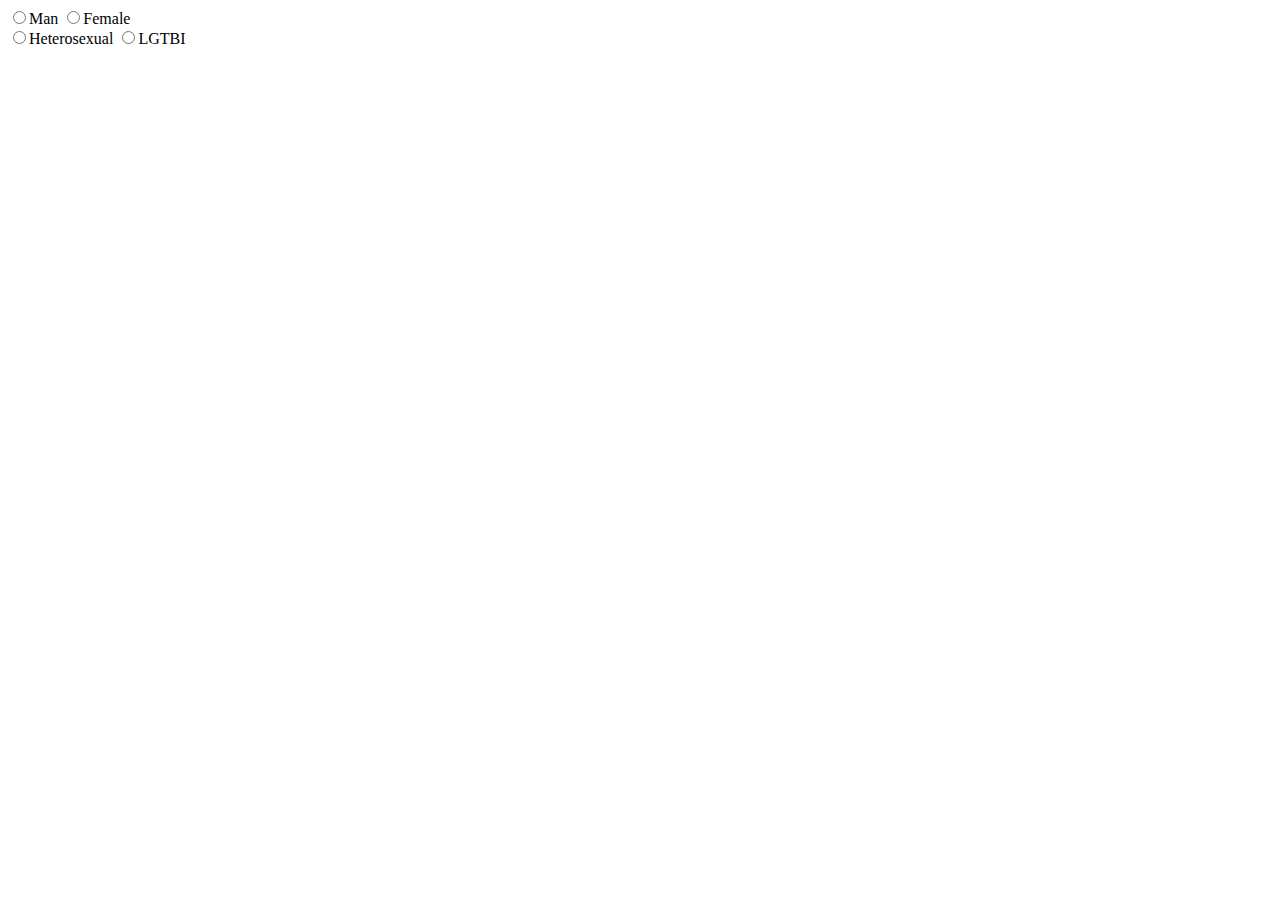
<file: exercises/03-Type-Radio/index.html>
<!DOCTYPE html>
<html>
	<head>
		<meta charset="utf-8" />
		<meta name="viewport" content="width=device-width" />
		<title>4Geeks Academy</title>
	</head>

	<body>
		<form>
			<!-- your code here -->
			<input type="radio" name="gender" value="Man" />Man <input type="radio" name="gender" value="Female" />Female
			<br />
			<input type="radio" name="sex-oriental" value="Heterosexual" />Heterosexual <input type="radio" name="sex-oriental" value="LGTBI" />LGTBI
		</form>
	</body>
</html>
</file>
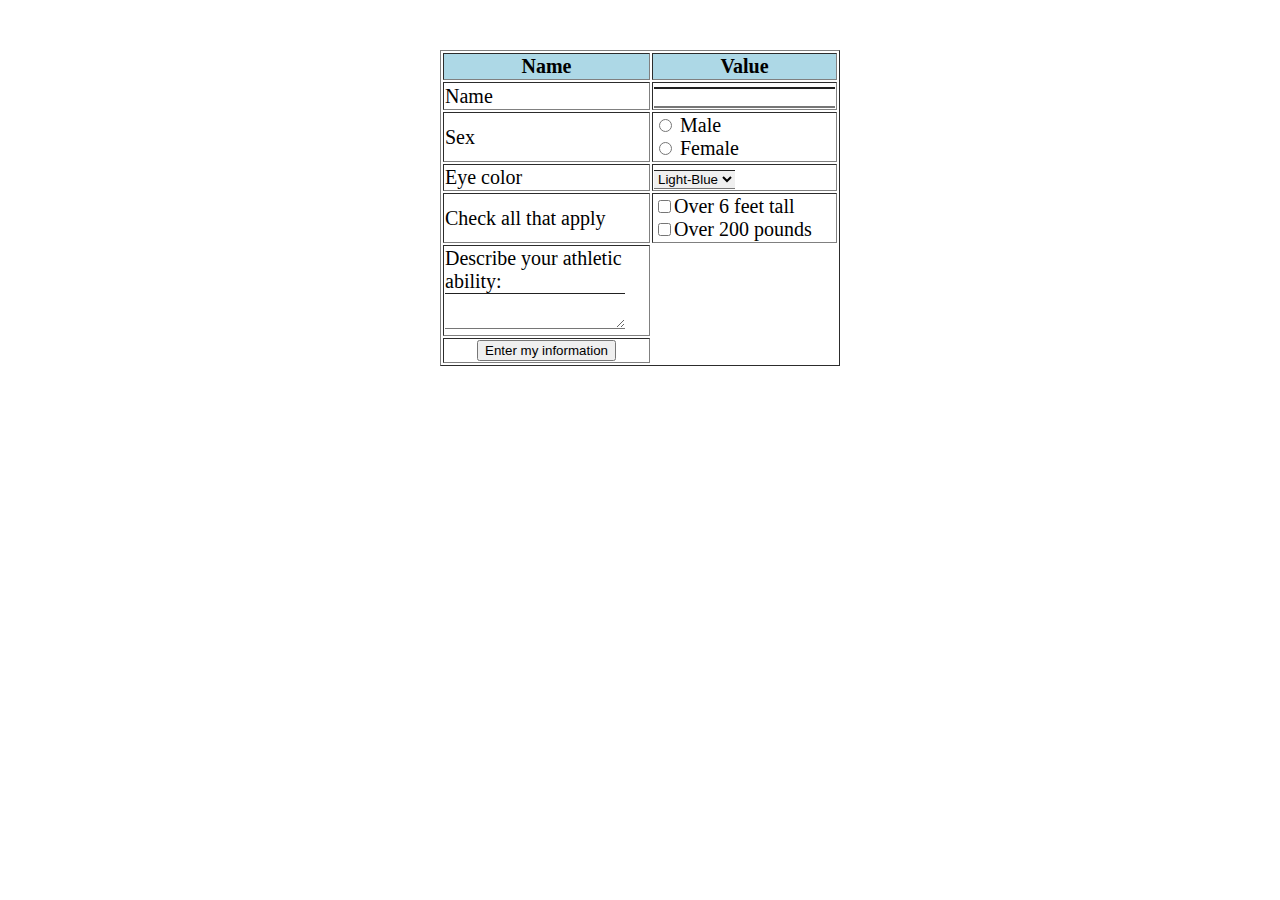
<file: exercises/04-Replicate-simple-form/index.html>
<!DOCTYPE html>
<html>
	<head>
		<meta charset="utf-8" />
		<meta name="viewport" content="width=device-width" />
		<link rel="stylesheet" href="style.css" />
		<title>Replicate-simple-form</title>
	</head>

	<body>
		<form>
			<!-- your code here -->
			<table class="pasosform" border>
				<thead>
					<tr id="title">
						<th scope="col">Name</th>
						<th scope="col">Value</th>
					</tr>
				</thead>
				<tbody>
					<tr>
						<td scope="row">Name</td>
						<td><input id="border-style" name="Name" type="text" value="" /></td>
					</tr>
					<tr>
						<td scope="row">Sex</td>
						<td>
							<input type="radio" /> Male <br />
							<input type="radio" /> Female
						</td>
					</tr>
					<tr>
						<td scope="row">Eye color</td>
						<td>
							<select id="border-style" name="color" />
							<option value="light-blue">Light-Blue</option>
							<option value="yellow">Yellow</option>
							<option value="brown">Brown</option>
							<option value="black">Black</option>
							<select />
						</td>
					</tr>
					<tr>
						<td scope="row">Check all that apply</td>
						<td>
							<input type="checkbox" name="body" class="box" />Over 6 feet tall<br />
							<input type="checkbox" name="body" class="box" />Over 200 pounds
						</td>
					</tr>
					<tr id="textAr">
						<td scope="row">
							Describe your athletic ability: <br />
							<textarea id="border-style" name="describe"></textarea>
						</td>
					</tr>
					<tr>
						<td id="contButton" scope="row" class="btn"><button>Enter my information</button></td>
					</tr>
				</tbody>
			</table>
		</form>
	</body>
</html>
</file>
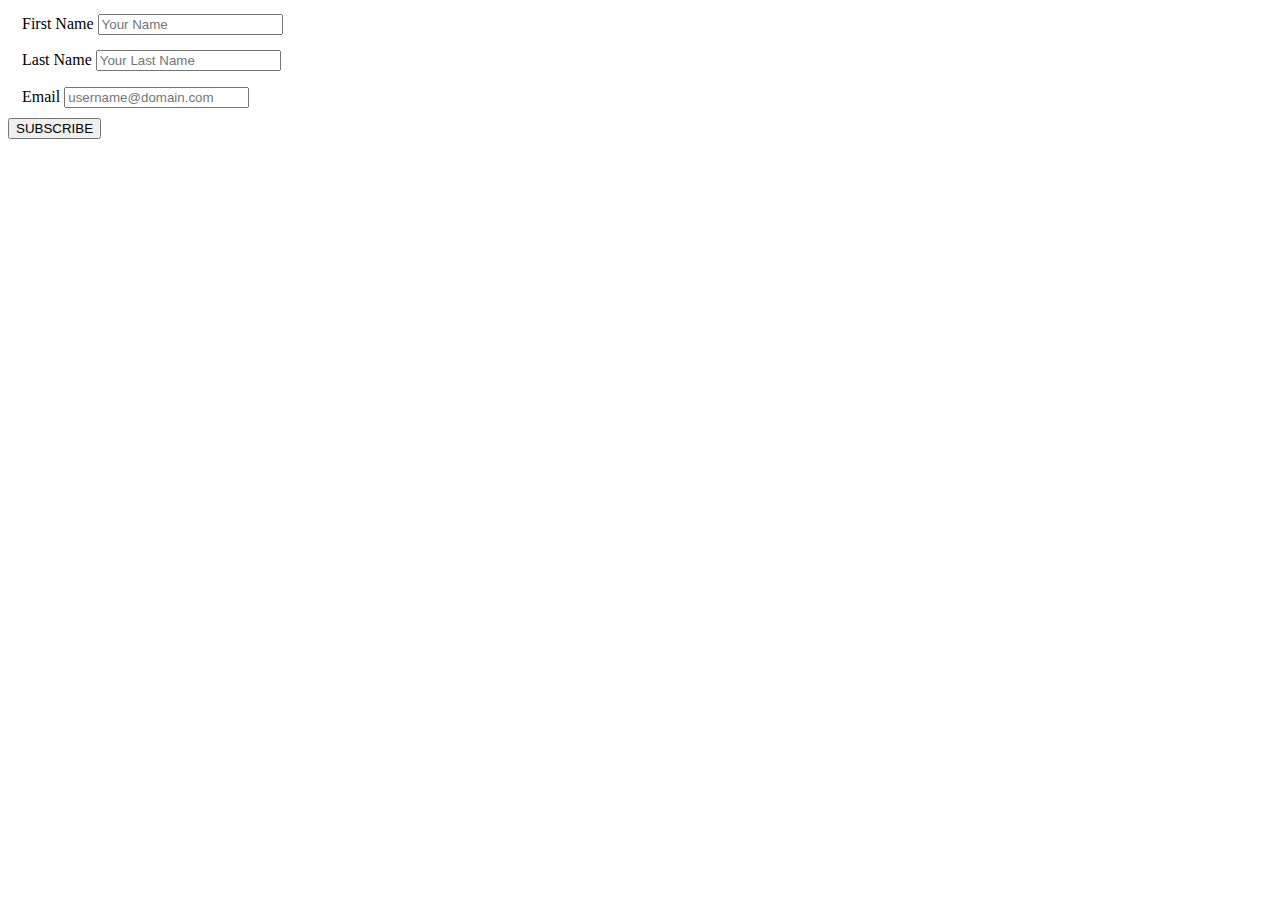
<file: exercises/05-GET-vs-POST/index.html>
<!DOCTYPE html>
<html>
	<head>
		<meta charset="utf-8" />
		<meta name="viewport" content="width=device-width" />
		<link rel="stylesheet" href="style.css" />
		<title>4Geeks Academy</title>
	</head>
	<body>
		<!-- form action="#" method="get" target="_parent" Cambio al metodo POST-->
		<form action="#" method="post" target="_parent">
			<fieldset>
				<label for="firstname">First Name</label>
				<input type="Text" name="firstname" placeholder="Your Name" />
			</fieldset>
			<fieldset>
				<label for="lastname">Last Name</label>
				<input type="Text" name="lastname" placeholder="Your Last Name" />
			</fieldset>
			<fieldset>
				<label for="email">Email</label>
				<input type="Text" name="email" placeholder="username@domain.com" />
			</fieldset>
			<input type="submit" value="SUBSCRIBE" />
		</form>
	</body>
</html>
</file>
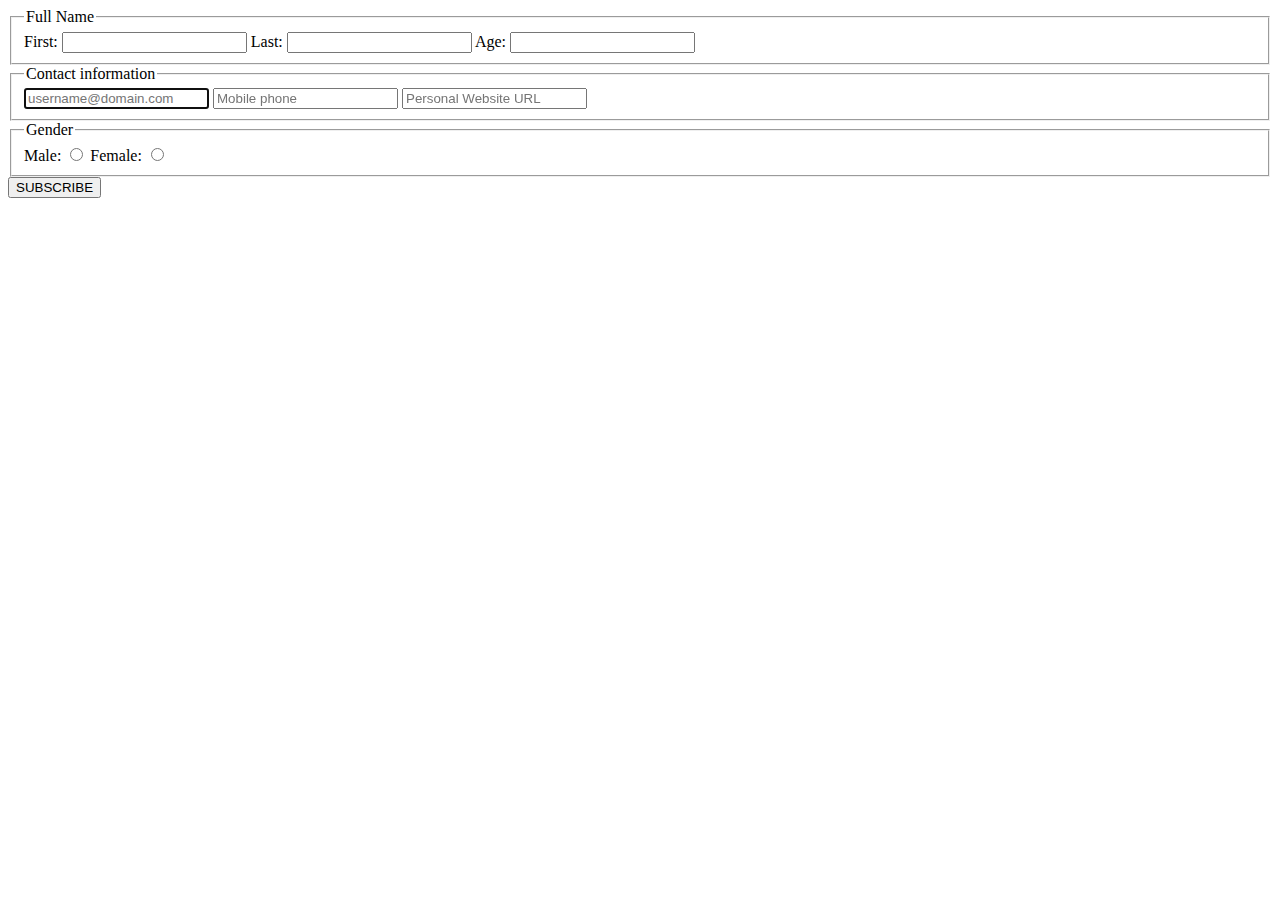
<file: exercises/07-HTML-five-forms/index.html>
<!DOCTYPE html>
<html>
	<head>
		<meta charset="utf-8" />
		<meta name="viewport" content="width=device-width" />
		<title>4Geeks Academy</title>
	</head>
	<body>
		<form action="#" method="get" target="_parent">
			<fieldset>
				<legend>Full Name</legend>
				<label for="firstname">First:</label>
				<input type="Text" name="firstname" />
				<label for="lastname">Last:</label>
				<input type="Text" name="lastname" />
				<label for="lastname">Age:</label>
				<input type="Text" name="age" />
			</fieldset>
			<fieldset>
				<legend>Contact information</legend>
				<input type="email" name="email" required autofocus placeholder="username@domain.com" />
				<input type="tel" name="phone" placeholder="Mobile phone" />
				<input type="url" name="website" placeholder="Personal Website URL" />
			</fieldset>
			<fieldset>
				<legend>Gender</legend>
				<label for="gender">Male:</label>
				<input type="radio" name="gender" value="male" />
				<label for="gender">Female:</label>
				<input type="radio" name="gender" value="female" />
			</fieldset>
			<input type="submit" value="SUBSCRIBE" />
		</form>
	</body>
</html>
</file>
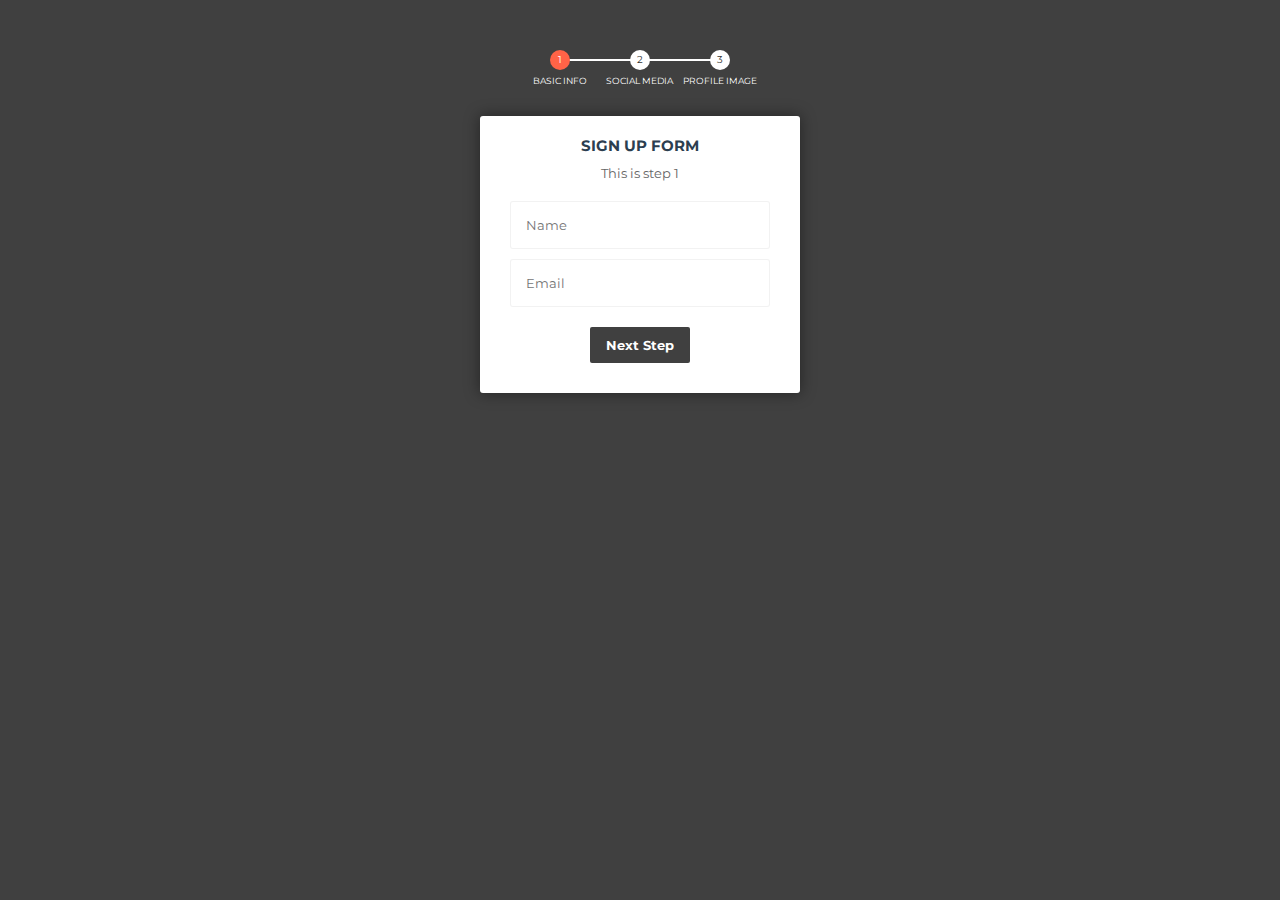
<file: exercises/08-Style-without-id-class/index.html>
<!DOCTYPE html>
<html>
	<head>
		<meta charset="utf-8" />
		<meta name="viewport" content="width=device-width" />
		<title>repl.it</title>
		<link rel="stylesheet" href="style.css" />
	</head>
	<body>
		<!-- multistep form -->
		<form class="pasosform" method="post">
			<!-- progressbar -->
			<ul class="avancebar">
				<li class="activepass">Basic Info</li>
				<li>Social Media</li>
				<li>Profile Image</li>
			</ul>
			<!-- fieldsets -->
			<fieldset data-check-id="2">
				<h2 class="fs-title">Sign Up Form</h2>
				<h3 class="fs-subtitle">This is step 1</h3>
				<input name="name" placeholder="Name" />
				<input type="email" name="email" placeholder="Email" />
				<input type="button" name="next" class="next action-button" value="Next Step" />
			</fieldset>
		</form>
	</body>
</html>
</file>
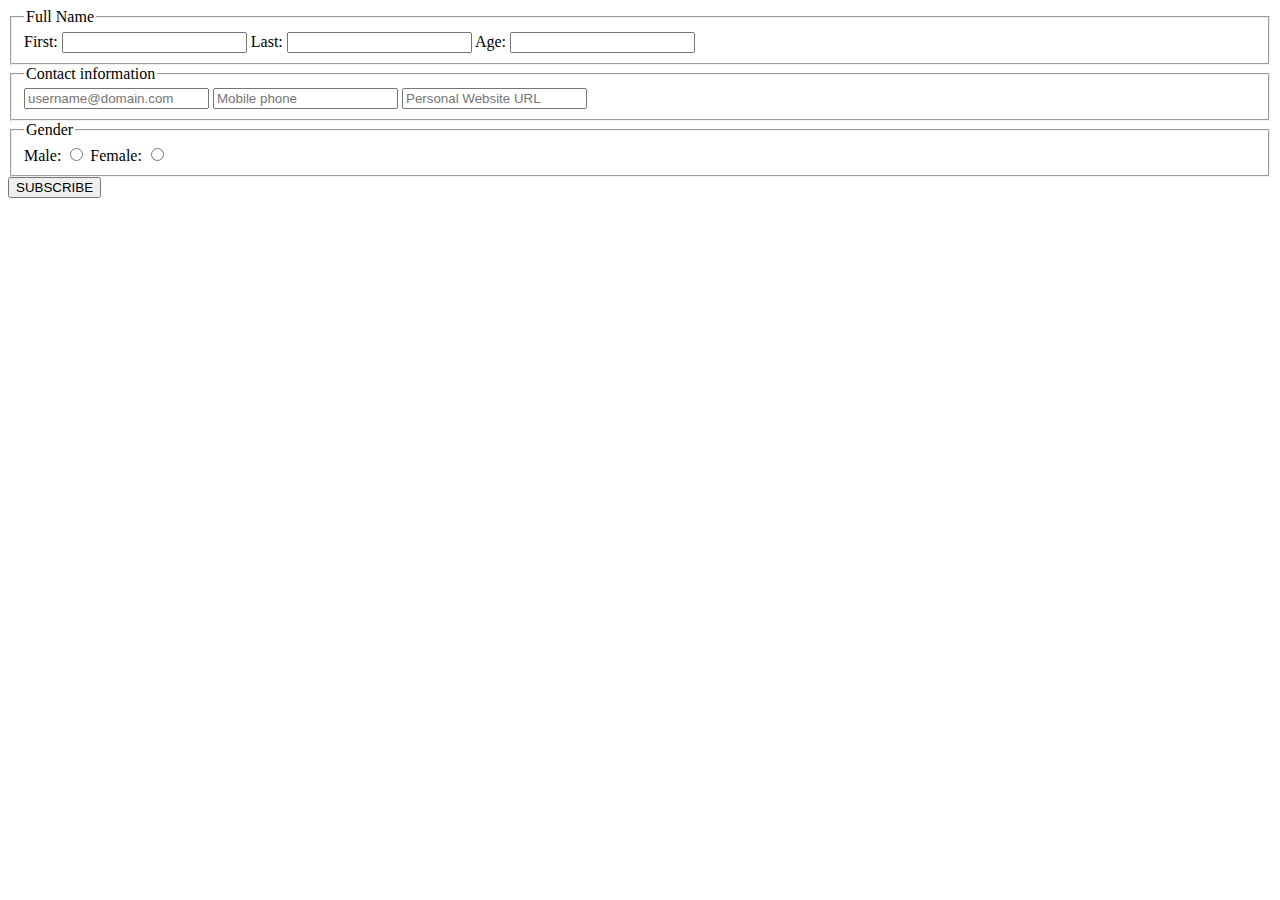
<file: .learn/resets/07-HTML-five-forms/index.html>
<!DOCTYPE html>
<html>
<head>
<meta charset="utf-8">
<meta name="viewport" content="width=device-width">
<title>4Geeks Academy</title>
</head>
<body>
<form action="#" method="get" target="_parent">
	<fieldset>
		<legend>Full Name</legend>
		<label for="firstname">First:</label>
		<input type="Text" name="firstname">
		<label for="lastname">Last:</label>
		<input type="Text" name="lastname">
		<label for="lastname">Age:</label>
		<input type="Text" name="age">
	</fieldset>
	<fieldset>
		<legend>Contact information</legend>
		<input type="Text" name="email" placeholder="username@domain.com">
		<input type="Text" name="phone" placeholder="Mobile phone">
		<input type="Text" name="website" placeholder="Personal Website URL">
	</fieldset>
	<fieldset>
		<legend>Gender</legend>
		<label for="gender">Male:</label>
		<input type="radio" name="gender" value="male">
		<label for="gender">Female:</label>
		<input type="radio" name="gender" value="female">
	</fieldset>
	<input type='submit' value='SUBSCRIBE' />
</form>
</body>
</html>
</file>
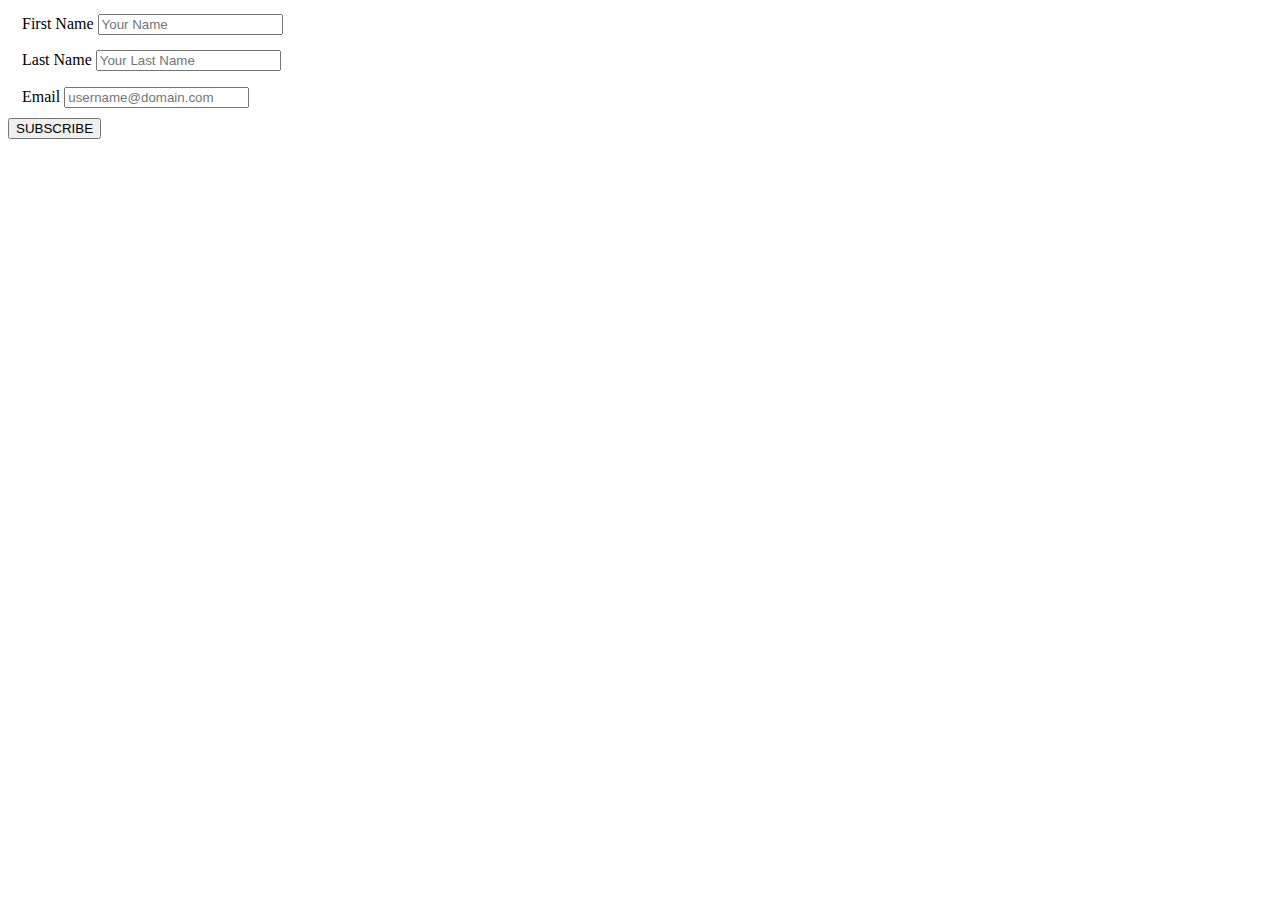
<file: exercises/05-GET-vs-POST/solution.hide.html>
<!DOCTYPE html>
<html>
	<head>
		<meta charset="utf-8" />
		<meta name="viewport" content="width=device-width" />
		<link rel="stylesheet" href="style.css" />
		<title>4Geeks Academy</title>
	</head>

	<body>
		<form action="#" method="post" target="_parent">
			<fieldset>
				<label for="firstname">First Name</label>
				<input type="Text" name="firstname" placeholder="Your Name" />
			</fieldset>
			<fieldset>
				<label for="lastname">Last Name</label>
				<input type="Text" name="lastname" placeholder="Your Last Name" />
			</fieldset>
			<fieldset>
				<label for="email">Email</label>
				<input type="Text" name="email" placeholder="username@domain.com" />
			</fieldset>
			<input type="submit" value="SUBSCRIBE" />
		</form>
	</body>
</html>
</file>
<file: exercises/04-Replicate-simple-form/style.css>
body {
	background-color: white;
}

#title {
	background-color: lightblue;
	font-weight: bold;
}
#border-style {
	border-style: inset hidden;
}
.pasosform {
	font-family: "Times New Roman", Times, serif;
	font-size: 20px;
	width: 400px;
	margin: 50px auto;
	/*position: relative;*/
}
#contButton {
	display: flex;
	justify-content: center;
	align-items: center;
}
</file>
<file: exercises/05-GET-vs-POST/style.css>
fieldset {
	border: none;
}
</file>
<file: exercises/08-Style-without-id-class/style.css>
/*custom font*/
@import url(http://fonts.googleapis.com/css?family=Montserrat);

/*basic reset*/
* {
	margin: 0;
	padding: 0;
}
body {
	background-color: rgb(64, 64, 64);
	font-family: montserrat, arial, verdana;
}
/*form styles*/
.pasosform {
	width: 400px;
	margin: 50px auto;
	text-align: center;
	position: relative;
}
.pasosform fieldset {
	background: white;
	border: 0 none;
	border-radius: 3px;
	box-shadow: 0 0 15px 1px rgba(0, 0, 0, 0.4);
	padding: 20px 30px;

	box-sizing: border-box;
	width: 80%;
	margin: 0 10%;

	/*stacking fieldsets above each other*/
	position: absolute;
}
/*inputs*/
.pasosform input {
	padding: 15px;
	border: 1px solid rgba(0, 0, 0, 0.05);
	border-radius: 3px;
	margin-bottom: 10px;
	width: 100%;
	box-sizing: border-box;
	font-family: montserrat;
	color: #2c3e50;
	font-size: 13px;
}
.pasosform input.error,
.pasosform textarea.error {
	border-color: rgb(255, 99, 71);
}
/*buttons*/
.pasosform .action-button {
	width: 100px;
	background: rgb(64, 64, 64);
	font-weight: bold;
	color: white;
	border: 0 none;
	border-radius: 2px;
	cursor: pointer;
	padding: 10px 5px;
	margin: 10px 5px;
	transition: all 0.4s;
}
.pasosform .action-button:hover,
.pasosform .action-button:focus {
	box-shadow: 0 0 0 2px white, 0 0 0 3px rgb(255, 99, 71);
	background-color: rgb(255, 99, 71);
}
/*headings*/
.fs-title {
	font-size: 15px;
	text-transform: uppercase;
	color: #2c3e50;
	margin-bottom: 10px;
}
.fs-subtitle {
	font-weight: normal;
	font-size: 13px;
	color: #666;
	margin-bottom: 20px;
}
/*progressbar o avancebar*/
.avancebar {
	overflow: hidden;
	/*CSS counters to number the steps*/
	counter-reset: step;
	width: 60%;
	margin: 0 auto 30px;
}
.avancebar li {
	list-style-type: none;
	color: white;
	text-transform: uppercase;
	font-size: 9px;
	width: 33.33%;
	float: left;
	position: relative;
}
.avancebar li:before {
	content: counter(step);
	counter-increment: step;
	width: 20px;
	line-height: 20px;
	display: block;
	font-size: 10px;
	color: #333;
	background: white;
	border-radius: 50%;
	margin: 0 auto 5px auto;
}
/*progressbar connectors*/
.avancebar li:after {
	content: "";
	width: 100%;
	height: 2px;
	background: white;
	position: absolute;
	left: -50%;
	top: 9px;
	z-index: -1; /*put it behind the numbers*/
}
.avancebar li:first-child:after {
	/*connector not needed before the first step*/
	content: none;
}
/*marking active/completed steps green*/
/*The number of the step and the connector before it = green*/
.avancebar li.activepass:before,
.avancebar li.activepass:after {
	background: rgb(255, 99, 71);
	color: white;
}
</file>
